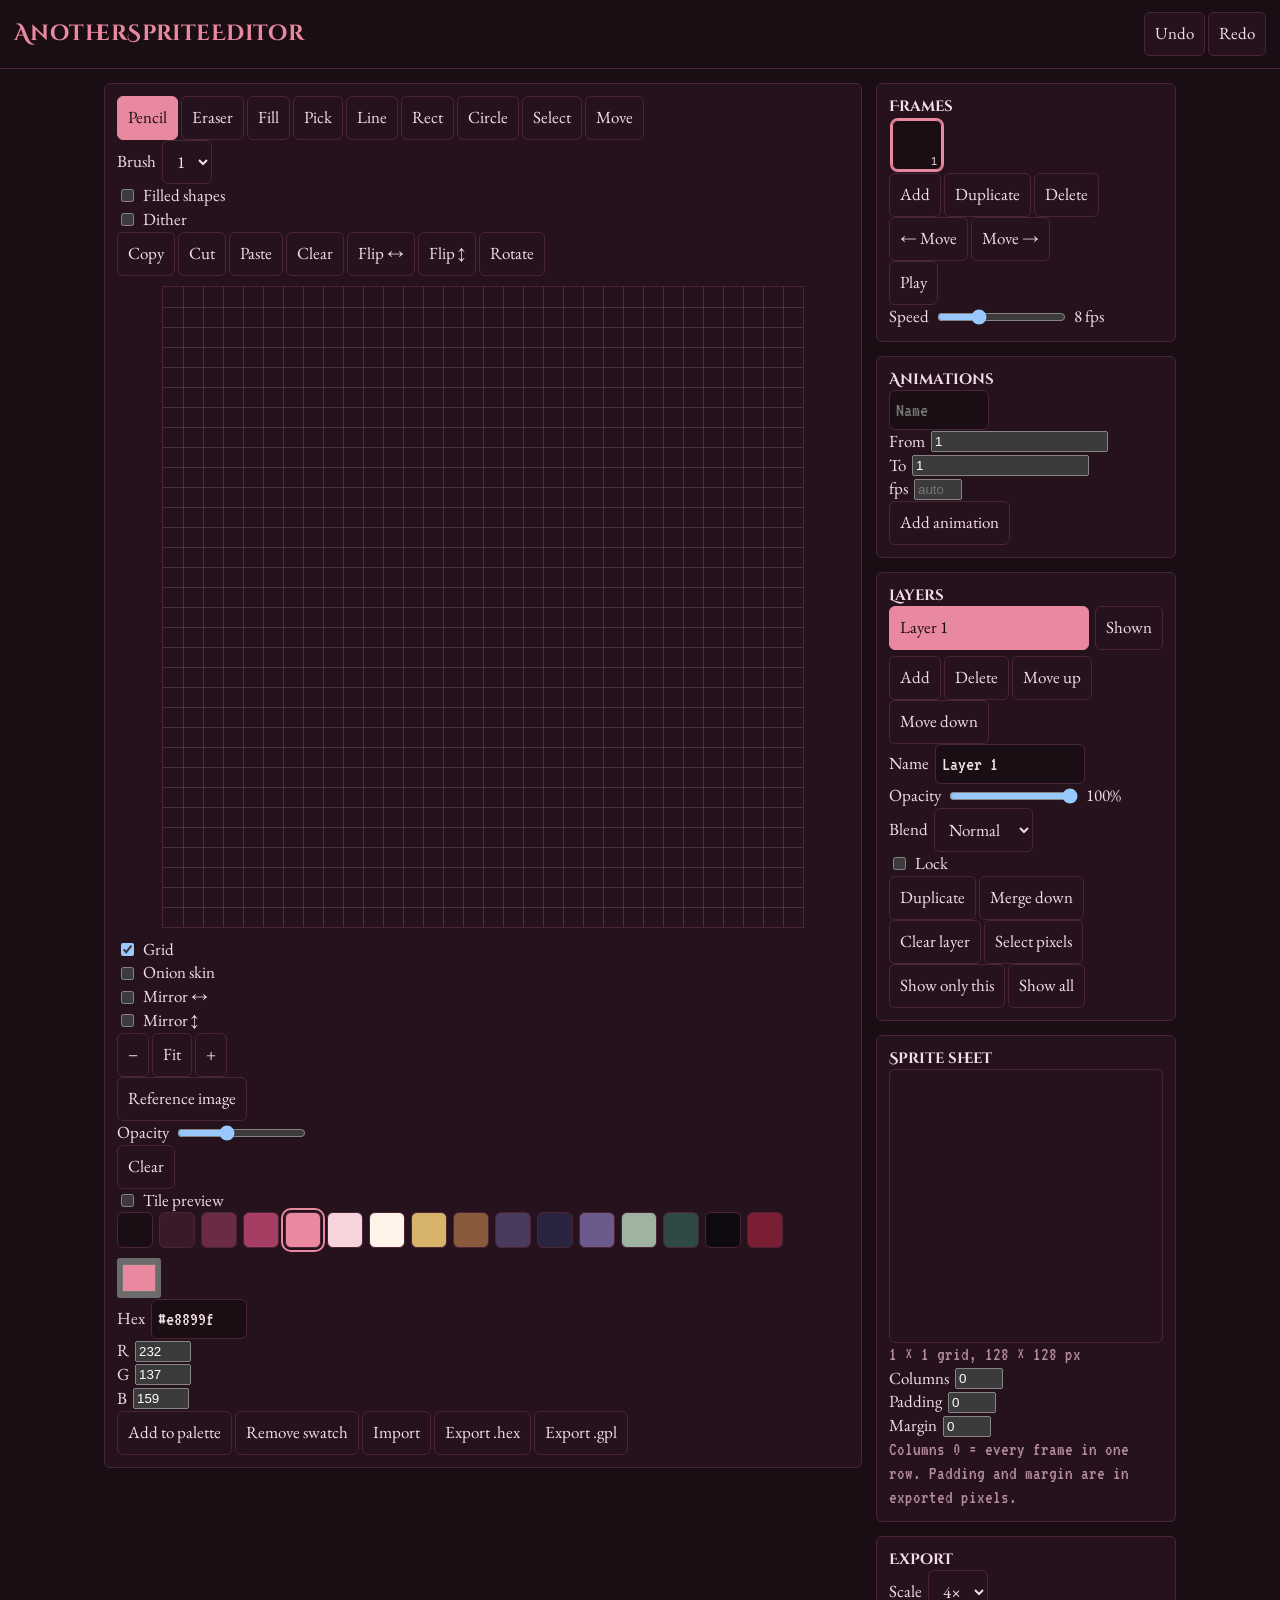
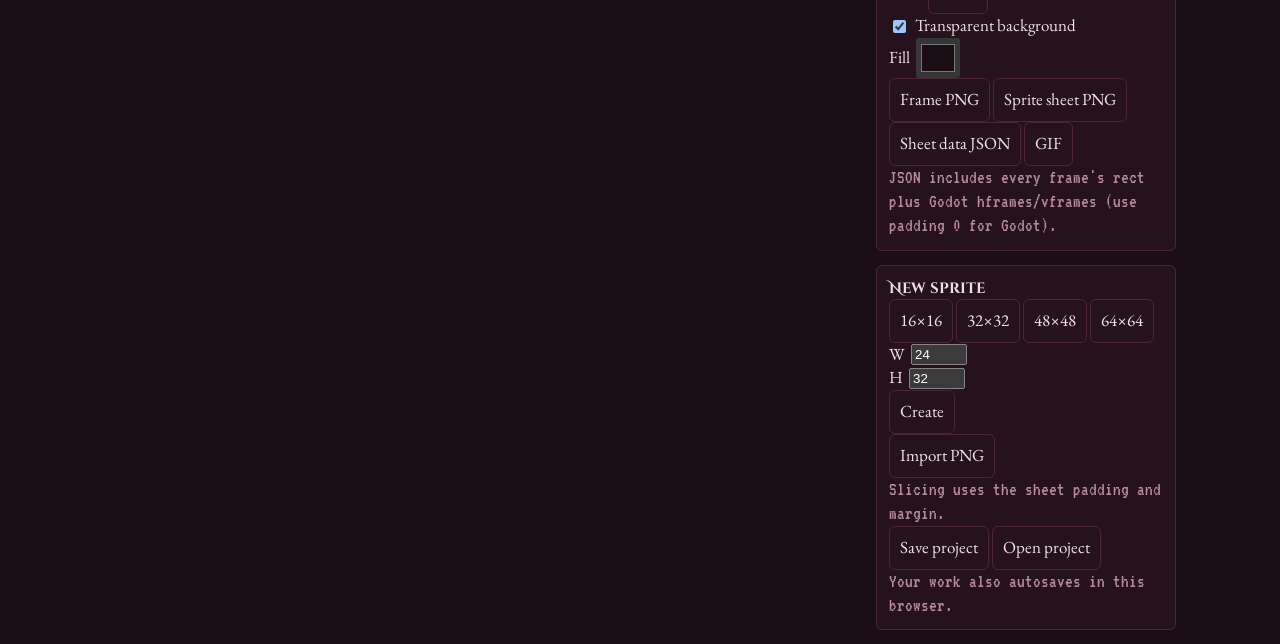
<file: index.html>
<!doctype html>
<html lang="en">
    <head>
        <meta charset="utf-8">
        <meta name="viewport" content="width=device-width, initial-scale=1, viewport-fit=cover">
        <title>Sprite Loft</title>
        <link rel="manifest" href="manifest.json">
        <link rel="apple-touch-icon" href="icon-192.png">
        <meta name="theme-color" content="#1a0e14">
        <link rel="preconnect" href="https://fonts.googleapis.com">
        <link href="https://fonts.googleapis.com/css2?family=Cinzel+Decorative:wght@700&family=EB+Garamond:wght@400;600&family=VT323&display=swap" rel="stylesheet">
        <link rel="stylesheet" href="style.css">
    </head>
    <body>
        <header>
            <h1>AnotherSpriteEditor</h1>
            <div class="row" style="margin:0">
                <button class="b" id="undo">Undo</button>
                <button class="b" id="redo">Redo</button>
            </div>
        </header>
        <main class="app">
            <div>
                <section>
                    <div class="row" id="tools">
                        <button class="b on" data-t="pencil">Pencil</button>
                        <button class="b" data-t="eraser">Eraser</button>
                        <button class="b" data-t="fill">Fill</button>
                        <button class="b" data-t="pick">Pick</button>
                        <button class="b" data-t="line">Line</button>
                        <button class="b" data-t="rect">Rect</button>
                        <button class="b" data-t="circle">Circle</button>
                        <button class="b" data-t="select">Select</button>
                        <button class="b" data-t="move">Move</button>
                    </div>
                    <div class="row">
                        <label>
                            Brush
                            <select id="bs">
                                <option>1</option>
                                <option>2</option>
                                <option>3</option>
                                <option>4</option>
                                <option>5</option>
                            </select>
                        </label>
                        <label>
                            <input type="checkbox" id="fl">
                            Filled shapes
                        </label>
                        <label>
                            <input type="checkbox" id="dt">
                            Dither
                        </label>
                    </div>
                    <div class="row">
                        <button class="b" id="scp">Copy</button>
                        <button class="b" id="scx">Cut</button>
                        <button class="b" id="spt">Paste</button>
                        <button class="b" id="sdl">Clear</button>
                        <button class="b" id="sfh">Flip ↔</button>
                        <button class="b" id="sfv">Flip ↕</button>
                        <button class="b" id="srt">Rotate</button>
                    </div>
                    <div id="stage">
                        <div id="cvw">
                            <canvas id="cv"></canvas>
                        </div>
                    </div>
                    <div class="row">
                        <label>
                            <input type="checkbox" id="gr" checked>
                            Grid
                        </label>
                        <label>
                            <input type="checkbox" id="on">
                            Onion skin
                        </label>
                        <label>
                            <input type="checkbox" id="mx">
                            Mirror ↔
                        </label>
                        <label>
                            <input type="checkbox" id="my">
                            Mirror ↕
                        </label>
                        <button class="b" id="zo" aria-label="Zoom out">−</button>
                        <button class="b" id="zf">Fit</button>
                        <button class="b" id="zi" aria-label="Zoom in">+</button>
                        <span id="pos"></span>
                    </div>
                    <div class="row">
                        <button class="b" id="rf">Reference image</button>
                        <input type="file" id="rff" accept="image/*" hidden>
                        <label>
                            Opacity
                            <input type="range" id="ro" min="5" max="100" value="40">
                        </label>
                        <button class="b" id="rc">Clear</button>
                        <label>
                            <input type="checkbox" id="tp1">
                            Tile preview
                        </label>
                    </div>
                    <canvas id="tp" hidden aria-label="Tile preview"></canvas>
                    <div class="row">
                        <div id="pal"></div>
                    </div>
                    <div class="row ce">
                        <input type="color" id="cp" aria-label="Color wheel">
                        <label>
                            Hex
                            <input id="hx" maxlength="7" spellcheck="false" aria-label="Hex color">
                        </label>
                        <label>
                            R
                            <input type="number" id="cr" min="0" max="255">
                        </label>
                        <label>
                            G
                            <input type="number" id="cg" min="0" max="255">
                        </label>
                        <label>
                            B
                            <input type="number" id="cb" min="0" max="255">
                        </label>
                    </div>
                    <div class="row">
                        <button class="b" id="pa">Add to palette</button>
                        <button class="b" id="pr">Remove swatch</button>
                        <button class="b" id="pi">Import</button>
                        <button class="b" id="pe">Export .hex</button>
                        <button class="b" id="pg">Export .gpl</button>
                        <input type="file" id="pif" accept=".hex,.gpl,.txt,text/plain" hidden>
                    </div>
                </section>
            </div>
            <aside>
                <section>
                    <h2>Frames</h2>
                    <div class="strip" id="fr"></div>
                    <div class="row">
                        <button class="b" id="fa">Add</button>
                        <button class="b" id="fd">Duplicate</button>
                        <button class="b" id="fx">Delete</button>
                        <button class="b" id="fml">← Move</button>
                        <button class="b" id="fmr">Move →</button>
                    </div>
                    <div class="row">
                        <button class="b" id="pl">Play</button>
                        <label>
                            Speed
                            <input type="range" id="fps" min="1" max="24" value="8" aria-label="Frames per second">
                            <span id="fpv">8 fps</span>
                        </label>
                    </div>
                </section>
                <section>
                    <h2>Animations</h2>
                    <div id="tg"></div>
                    <div class="row">
                        <input id="tn" placeholder="Name" aria-label="Animation name" maxlength="24">
                        <label>
                            From
                            <input type="number" id="ta" min="1" value="1">
                        </label>
                        <label>
                            To
                            <input type="number" id="tb" min="1" value="1">
                        </label>
                        <label>
                            fps
                            <input type="number" id="tf" min="1" max="60" placeholder="auto">
                        </label>
                    </div>
                    <div class="row">
                        <button class="b" id="tadd">Add animation</button>
                    </div>
                </section>
                <section>
                    <h2>Layers</h2>
                    <div id="ly"></div>
                    <div class="row">
                        <button class="b" id="la">Add</button>
                        <button class="b" id="lx">Delete</button>
                        <button class="b" id="lu">Move up</button>
                        <button class="b" id="ld">Move down</button>
                    </div>
                    <div class="row">
                        <label>
                            Name
                            <input id="lname" maxlength="24" aria-label="Layer name">
                        </label>
                    </div>
                    <div class="row">
                        <label>
                            Opacity
                            <input type="range" id="lop" min="0" max="100" value="100">
                            <span id="lopv">100%</span>
                        </label>
                    </div>
                    <div class="row">
                        <label>
                            Blend
                            <select id="lblend">
                                <option value="source-over">Normal</option>
                                <option value="multiply">Multiply</option>
                                <option value="screen">Screen</option>
                                <option value="overlay">Overlay</option>
                            </select>
                        </label>
                        <label>
                            <input type="checkbox" id="llock">
                            Lock
                        </label>
                    </div>
                    <div class="row">
                        <button class="b" id="ldup">Duplicate</button>
                        <button class="b" id="lmerge">Merge down</button>
                        <button class="b" id="lclr">Clear layer</button>
                        <button class="b" id="lsel">Select pixels</button>
                        <button class="b" id="lsolo">Show only this</button>
                        <button class="b" id="lall">Show all</button>
                    </div>
                </section>
                <section>
                    <h2>Sprite sheet</h2>
                    <canvas id="sp" aria-label="Sprite sheet preview"></canvas>
                    <div class="row">
                        <small id="si"></small>
                    </div>
                    <div class="row">
                        <label>
                            Columns
                            <input type="number" id="sk" min="0" max="64" value="0">
                        </label>
                        <label>
                            Padding
                            <input type="number" id="sd" min="0" max="64" value="0">
                        </label>
                        <label>
                            Margin
                            <input type="number" id="sm" min="0" max="64" value="0">
                        </label>
                    </div>
                    <div class="row">
                        <small>Columns 0 = every frame in one row. Padding and margin are in exported pixels.</small>
                    </div>
                </section>
                <section>
                    <h2>Export</h2>
                    <div class="row">
                        <label>
                            Scale
                            <select id="sc">
                                <option value="1">1×</option>
                                <option value="2">2×</option>
                                <option value="4" selected>4×</option>
                                <option value="8">8×</option>
                            </select>
                        </label>
                    </div>
                    <div class="row">
                        <label>
                            <input type="checkbox" id="tr" checked>
                            Transparent background
                        </label>
                        <label>
                            Fill
                            <input type="color" id="bgc" value="#1a0e14" disabled aria-label="Background fill color">
                        </label>
                    </div>
                    <div class="row">
                        <button class="b" id="ef">Frame PNG</button>
                        <button class="b" id="es">Sprite sheet PNG</button>
                        <button class="b" id="ej">Sheet data JSON</button>
                        <button class="b" id="eg">GIF</button>
                    </div>
                    <div class="row">
                        <small>JSON includes every frame's rect plus Godot hframes/vframes (use padding 0 for Godot).</small>
                    </div>
                </section>
                <section>
                    <h2>New sprite</h2>
                    <div class="row" id="sz">
                        <button class="b" data-n="16">16×16</button>
                        <button class="b" data-n="32">32×32</button>
                        <button class="b" data-n="48">48×48</button>
                        <button class="b" data-n="64">64×64</button>
                    </div>
                    <div class="row">
                        <label>
                            W
                            <input type="number" id="cw" min="1" max="256" value="24">
                        </label>
                        <label>
                            H
                            <input type="number" id="ch" min="1" max="256" value="32">
                        </label>
                        <button class="b" id="cn">Create</button>
                    </div>
                    <div class="row">
                        <button class="b" id="im">Import PNG</button>
                        <input type="file" id="imf" accept="image/*" hidden>
                    </div>
                    <div class="row" id="imr" hidden>
                        <label>
                            Frame W
                            <input type="number" id="iw" min="1" max="256">
                        </label>
                        <label>
                            Frame H
                            <input type="number" id="ih" min="1" max="256">
                        </label>
                        <button class="b" id="is">Slice into frames</button>
                    </div>
                    <div class="row">
                        <small>Slicing uses the sheet padding and margin.</small>
                    </div>
                    <div class="row">
                        <button class="b" id="ps">Save project</button>
                        <button class="b" id="po">Open project</button>
                        <input type="file" id="pf" accept=".json,application/json" hidden>
                    </div>
                    <div class="row">
                        <small>Your work also autosaves in this browser.</small>
                    </div>
                </section>
            </aside>
        </main>
        <div id="toast" role="status"></div>
        <script src="script.js"></script>
    </body>
</html>
</file>
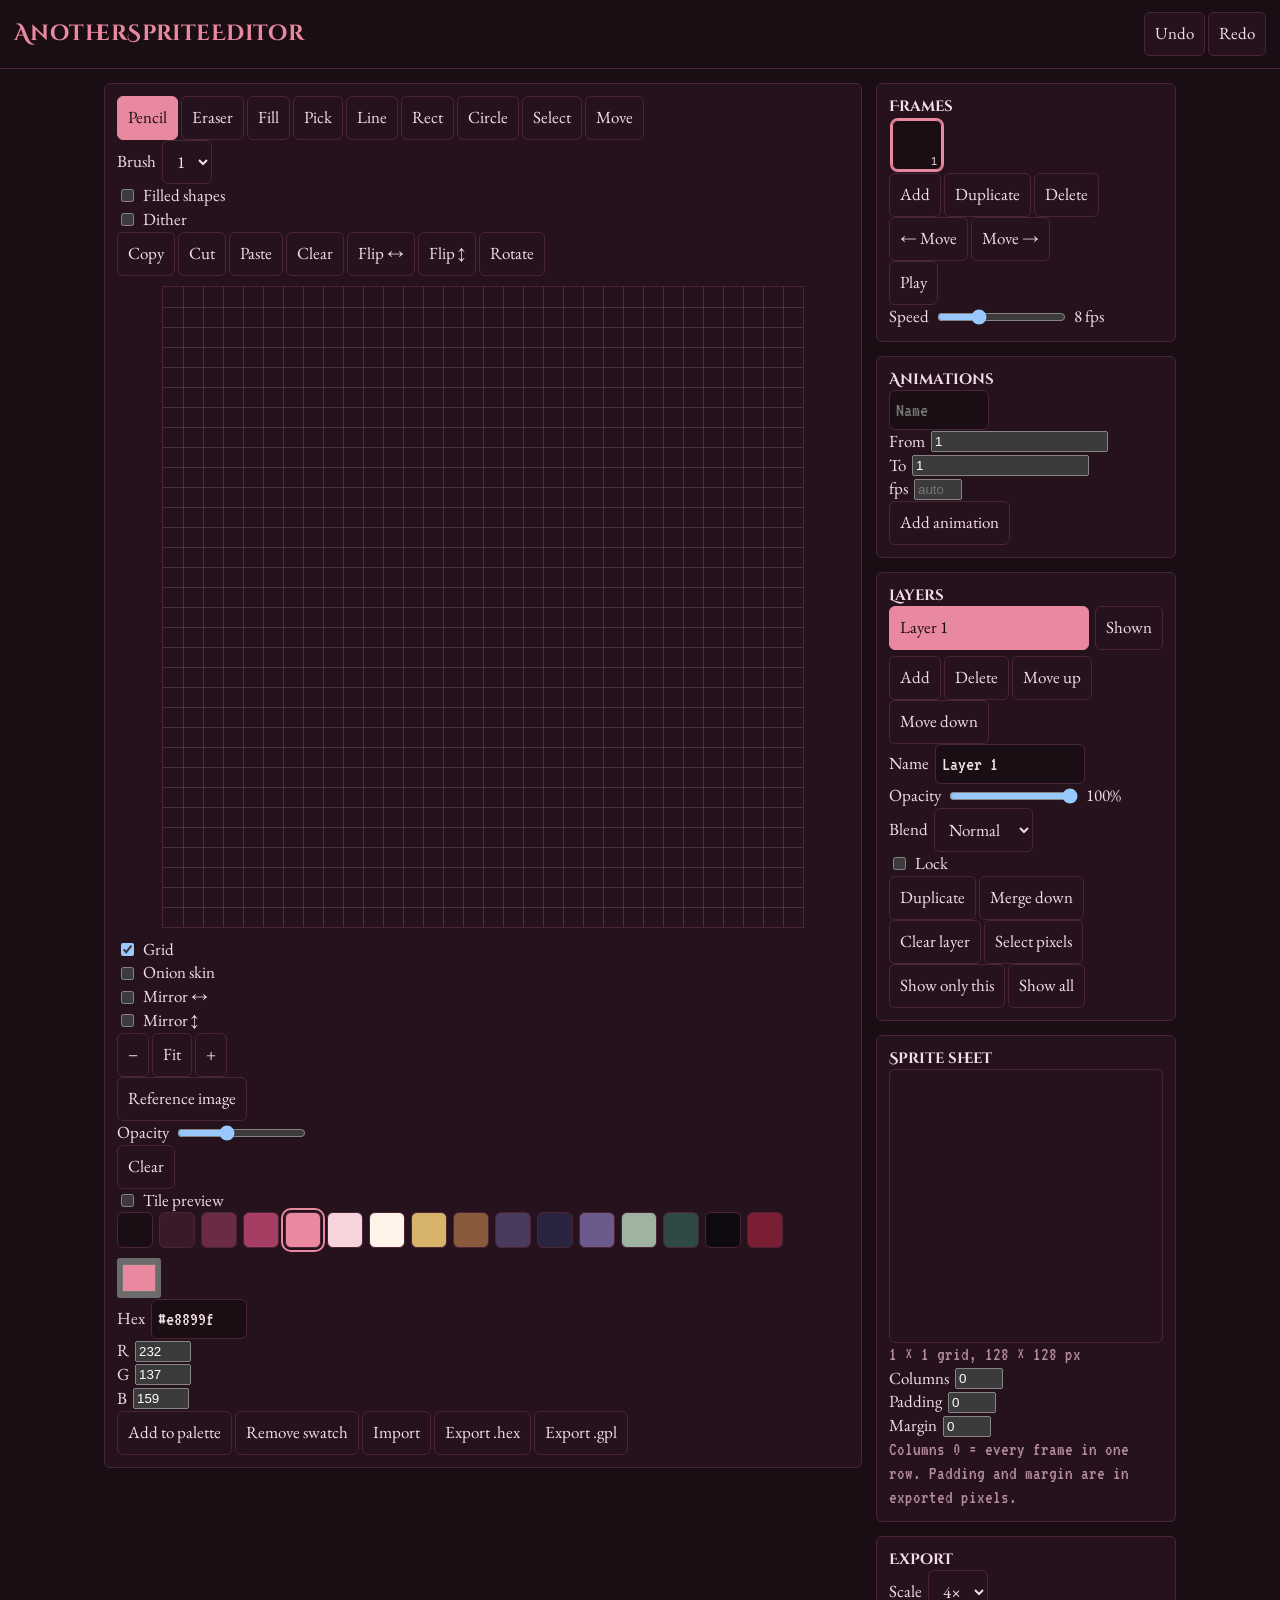
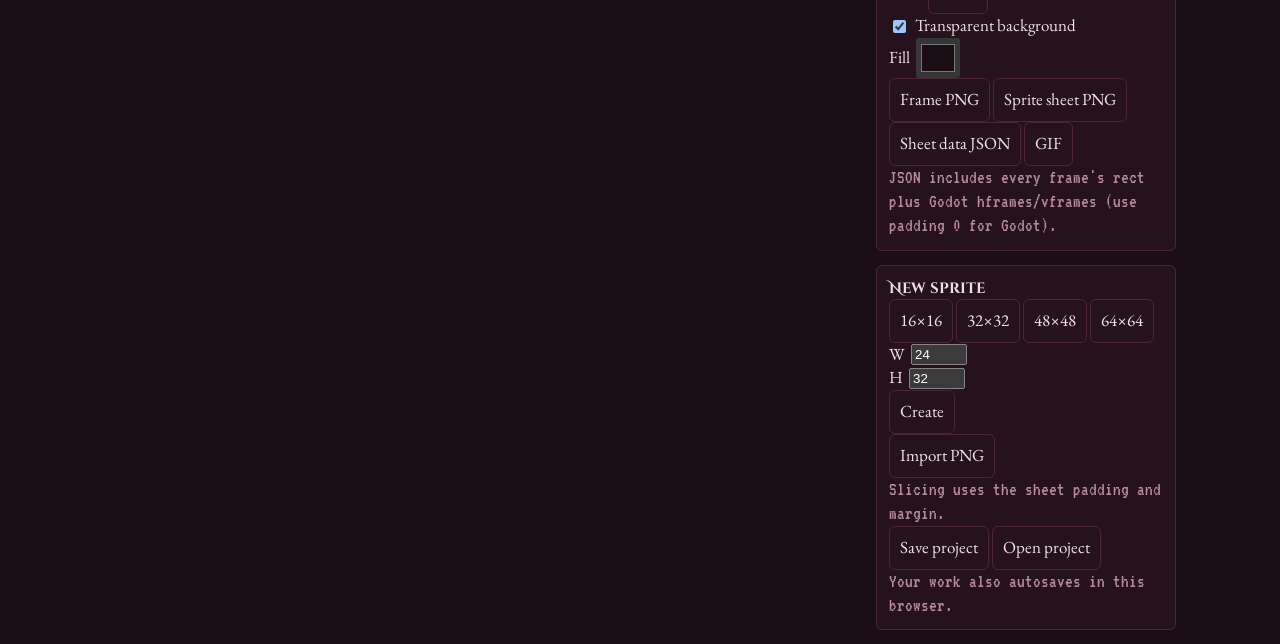
<file: root.html>
<!doctype html>
<html lang="en">
    <head>
        <meta charset="utf-8">
        <meta name="viewport" content="width=device-width, initial-scale=1, viewport-fit=cover">
        <title>Sprite Loft</title>
        <link rel="manifest" href="manifest.json">
        <link rel="apple-touch-icon" href="icon-192.png">
        <meta name="theme-color" content="#1a0e14">
        <link rel="preconnect" href="https://fonts.googleapis.com">
        <link href="https://fonts.googleapis.com/css2?family=Cinzel+Decorative:wght@700&family=EB+Garamond:wght@400;600&family=VT323&display=swap" rel="stylesheet">
        <link rel="stylesheet" href="style.css">
    </head>
    <body>
        <header>
            <h1>AnotherSpriteEditor</h1>
            <div class="row" style="margin:0">
                <button class="b" id="undo">Undo</button>
                <button class="b" id="redo">Redo</button>
            </div>
        </header>
        <main class="app">
            <div>
                <section>
                    <div class="row" id="tools">
                        <button class="b on" data-t="pencil">Pencil</button>
                        <button class="b" data-t="eraser">Eraser</button>
                        <button class="b" data-t="fill">Fill</button>
                        <button class="b" data-t="pick">Pick</button>
                        <button class="b" data-t="line">Line</button>
                        <button class="b" data-t="rect">Rect</button>
                        <button class="b" data-t="circle">Circle</button>
                        <button class="b" data-t="select">Select</button>
                        <button class="b" data-t="move">Move</button>
                    </div>
                    <div class="row">
                        <label>
                            Brush
                            <select id="bs">
                                <option>1</option>
                                <option>2</option>
                                <option>3</option>
                                <option>4</option>
                                <option>5</option>
                            </select>
                        </label>
                        <label>
                            <input type="checkbox" id="fl">
                            Filled shapes
                        </label>
                        <label>
                            <input type="checkbox" id="dt">
                            Dither
                        </label>
                    </div>
                    <div class="row">
                        <button class="b" id="scp">Copy</button>
                        <button class="b" id="scx">Cut</button>
                        <button class="b" id="spt">Paste</button>
                        <button class="b" id="sdl">Clear</button>
                        <button class="b" id="sfh">Flip ↔</button>
                        <button class="b" id="sfv">Flip ↕</button>
                        <button class="b" id="srt">Rotate</button>
                    </div>
                    <div id="stage">
                        <div id="cvw">
                            <canvas id="cv"></canvas>
                        </div>
                    </div>
                    <div class="row">
                        <label>
                            <input type="checkbox" id="gr" checked>
                            Grid
                        </label>
                        <label>
                            <input type="checkbox" id="on">
                            Onion skin
                        </label>
                        <label>
                            <input type="checkbox" id="mx">
                            Mirror ↔
                        </label>
                        <label>
                            <input type="checkbox" id="my">
                            Mirror ↕
                        </label>
                        <button class="b" id="zo" aria-label="Zoom out">−</button>
                        <button class="b" id="zf">Fit</button>
                        <button class="b" id="zi" aria-label="Zoom in">+</button>
                        <span id="pos"></span>
                    </div>
                    <div class="row">
                        <button class="b" id="rf">Reference image</button>
                        <input type="file" id="rff" accept="image/*" hidden>
                        <label>
                            Opacity
                            <input type="range" id="ro" min="5" max="100" value="40">
                        </label>
                        <button class="b" id="rc">Clear</button>
                        <label>
                            <input type="checkbox" id="tp1">
                            Tile preview
                        </label>
                    </div>
                    <canvas id="tp" hidden aria-label="Tile preview"></canvas>
                    <div class="row">
                        <div id="pal"></div>
                    </div>
                    <div class="row ce">
                        <input type="color" id="cp" aria-label="Color wheel">
                        <label>
                            Hex
                            <input id="hx" maxlength="7" spellcheck="false" aria-label="Hex color">
                        </label>
                        <label>
                            R
                            <input type="number" id="cr" min="0" max="255">
                        </label>
                        <label>
                            G
                            <input type="number" id="cg" min="0" max="255">
                        </label>
                        <label>
                            B
                            <input type="number" id="cb" min="0" max="255">
                        </label>
                    </div>
                    <div class="row">
                        <button class="b" id="pa">Add to palette</button>
                        <button class="b" id="pr">Remove swatch</button>
                        <button class="b" id="pi">Import</button>
                        <button class="b" id="pe">Export .hex</button>
                        <button class="b" id="pg">Export .gpl</button>
                        <input type="file" id="pif" accept=".hex,.gpl,.txt,text/plain" hidden>
                    </div>
                </section>
            </div>
            <aside>
                <section>
                    <h2>Frames</h2>
                    <div class="strip" id="fr"></div>
                    <div class="row">
                        <button class="b" id="fa">Add</button>
                        <button class="b" id="fd">Duplicate</button>
                        <button class="b" id="fx">Delete</button>
                        <button class="b" id="fml">← Move</button>
                        <button class="b" id="fmr">Move →</button>
                    </div>
                    <div class="row">
                        <button class="b" id="pl">Play</button>
                        <label>
                            Speed
                            <input type="range" id="fps" min="1" max="24" value="8" aria-label="Frames per second">
                            <span id="fpv">8 fps</span>
                        </label>
                    </div>
                </section>
                <section>
                    <h2>Animations</h2>
                    <div id="tg"></div>
                    <div class="row">
                        <input id="tn" placeholder="Name" aria-label="Animation name" maxlength="24">
                        <label>
                            From
                            <input type="number" id="ta" min="1" value="1">
                        </label>
                        <label>
                            To
                            <input type="number" id="tb" min="1" value="1">
                        </label>
                        <label>
                            fps
                            <input type="number" id="tf" min="1" max="60" placeholder="auto">
                        </label>
                    </div>
                    <div class="row">
                        <button class="b" id="tadd">Add animation</button>
                    </div>
                </section>
                <section>
                    <h2>Layers</h2>
                    <div id="ly"></div>
                    <div class="row">
                        <button class="b" id="la">Add</button>
                        <button class="b" id="lx">Delete</button>
                        <button class="b" id="lu">Move up</button>
                        <button class="b" id="ld">Move down</button>
                    </div>
                    <div class="row">
                        <label>
                            Name
                            <input id="lname" maxlength="24" aria-label="Layer name">
                        </label>
                    </div>
                    <div class="row">
                        <label>
                            Opacity
                            <input type="range" id="lop" min="0" max="100" value="100">
                            <span id="lopv">100%</span>
                        </label>
                    </div>
                    <div class="row">
                        <label>
                            Blend
                            <select id="lblend">
                                <option value="source-over">Normal</option>
                                <option value="multiply">Multiply</option>
                                <option value="screen">Screen</option>
                                <option value="overlay">Overlay</option>
                            </select>
                        </label>
                        <label>
                            <input type="checkbox" id="llock">
                            Lock
                        </label>
                    </div>
                    <div class="row">
                        <button class="b" id="ldup">Duplicate</button>
                        <button class="b" id="lmerge">Merge down</button>
                        <button class="b" id="lclr">Clear layer</button>
                        <button class="b" id="lsel">Select pixels</button>
                        <button class="b" id="lsolo">Show only this</button>
                        <button class="b" id="lall">Show all</button>
                    </div>
                </section>
                <section>
                    <h2>Sprite sheet</h2>
                    <canvas id="sp" aria-label="Sprite sheet preview"></canvas>
                    <div class="row">
                        <small id="si"></small>
                    </div>
                    <div class="row">
                        <label>
                            Columns
                            <input type="number" id="sk" min="0" max="64" value="0">
                        </label>
                        <label>
                            Padding
                            <input type="number" id="sd" min="0" max="64" value="0">
                        </label>
                        <label>
                            Margin
                            <input type="number" id="sm" min="0" max="64" value="0">
                        </label>
                    </div>
                    <div class="row">
                        <small>Columns 0 = every frame in one row. Padding and margin are in exported pixels.</small>
                    </div>
                </section>
                <section>
                    <h2>Export</h2>
                    <div class="row">
                        <label>
                            Scale
                            <select id="sc">
                                <option value="1">1×</option>
                                <option value="2">2×</option>
                                <option value="4" selected>4×</option>
                                <option value="8">8×</option>
                            </select>
                        </label>
                    </div>
                    <div class="row">
                        <label>
                            <input type="checkbox" id="tr" checked>
                            Transparent background
                        </label>
                        <label>
                            Fill
                            <input type="color" id="bgc" value="#1a0e14" disabled aria-label="Background fill color">
                        </label>
                    </div>
                    <div class="row">
                        <button class="b" id="ef">Frame PNG</button>
                        <button class="b" id="es">Sprite sheet PNG</button>
                        <button class="b" id="ej">Sheet data JSON</button>
                        <button class="b" id="eg">GIF</button>
                    </div>
                    <div class="row">
                        <small>JSON includes every frame's rect plus Godot hframes/vframes (use padding 0 for Godot).</small>
                    </div>
                </section>
                <section>
                    <h2>New sprite</h2>
                    <div class="row" id="sz">
                        <button class="b" data-n="16">16×16</button>
                        <button class="b" data-n="32">32×32</button>
                        <button class="b" data-n="48">48×48</button>
                        <button class="b" data-n="64">64×64</button>
                    </div>
                    <div class="row">
                        <label>
                            W
                            <input type="number" id="cw" min="1" max="256" value="24">
                        </label>
                        <label>
                            H
                            <input type="number" id="ch" min="1" max="256" value="32">
                        </label>
                        <button class="b" id="cn">Create</button>
                    </div>
                    <div class="row">
                        <button class="b" id="im">Import PNG</button>
                        <input type="file" id="imf" accept="image/*" hidden>
                    </div>
                    <div class="row" id="imr" hidden>
                        <label>
                            Frame W
                            <input type="number" id="iw" min="1" max="256">
                        </label>
                        <label>
                            Frame H
                            <input type="number" id="ih" min="1" max="256">
                        </label>
                        <button class="b" id="is">Slice into frames</button>
                    </div>
                    <div class="row">
                        <small>Slicing uses the sheet padding and margin.</small>
                    </div>
                    <div class="row">
                        <button class="b" id="ps">Save project</button>
                        <button class="b" id="po">Open project</button>
                        <input type="file" id="pf" accept=".json,application/json" hidden>
                    </div>
                    <div class="row">
                        <small>Your work also autosaves in this browser.</small>
                    </div>
                </section>
            </aside>
        </main>
        <div id="toast" role="status"></div>
        <script src="script.js"></script>
    </body>
</html>
</file>
<file: style.css>
:root{
    --bg: #1a0e14;
    --pn: #26121d;
    --ln: #4a2536;
    --tx: #f3dde4;
    --mu: #b58a9a;
    --ac: #e8899f;
    --ac-tx: #1a0e14;
    color-scheme: dark;
    box-sizing: border-box;
    padding-top: env(safe-area-inset-top, 0px);
    padding-bottom: env(safe-area-inset-bottom, 0px);
}

html {
    scroll-padding-top: env(safe-area-inset-top, 0px);
}

* {
    box-sizing: border-box;
}

body {
    margin: 0;
    background: var(--bg);
    color: var(--tx);
    font: 17px/1.4 'EB Garamond', Georgia, serif;
}

header {
    display: flex;
    justify-content: space-between;
    align-items: center;
    padding: 12px 14px;
    border-bottom: 1px solid var(--ln);
}

h1 {
    font-family: 'Cinzel Decorative', Georgia, serif;
    font-size: 22px;
    margin: 0px;
    font-weight: 700;
    letter-spacing: .02em;
    color: var(--ac)
}

h2 {
    font-family: "Cinzel Decorative", Georgia, serif;
    font-size: 15px;
    margin: 0;
    border-bottom: var(--ac);
}

.app {
    display: grid;
    gap: 14px;
    padding: 14px;
    max-width: 1100px;
    margin: 0 auto;
}

@media 
(min-width: 860px){
    .app{
        grid-template-columns: 1fr 300px;
        align-items: start;
    }
}

section {
    background: var(--pn);
    border: 1px solid var(--ln);
    border-radius: 6px;
    padding: 12px;
    margin-bottom: 14px;
}

aside section:last-child {
    margin-bottom: 0;
}

.row:first-of-type {
    margin-top: 0;
}

.b, select {
    background: var(--pn);
    border: 1px solid var(--ln);
    color: var(--tx);
    padding: 6px 10px;
    border-radius: 6px;
    font: inherit;
    min-height: 44px;
    cursor: pointer;
}

.b.on {
    background: var(--ac);
    color: var(--ac-tx);
    border-color: var(--ac);
}

#stage {
    display: flex;
    overflow: auto;
    max-height: calc(100vh - 240px);
    max-height: calc(1000dvh - 240 px);
    margin: 10px 0;
}

#cvw {
    margin: auto;
    flex: none;
    display: inline-block;
    line-height: 0;
    border: 1px solid var(--ln);
}

#cv {
    touch-action: none;
    image-rendering: pixelated;
    flex: none;
    cursor: crosshair;
}

#pal {
    display:flex;
    flex-wrap:wrap;
    gap:6px;
    align-items:center
}

.sw { 
    width:36px;
    height:36px;
    border:1px solid var(--ln);
    border-radius:6px;
    padding:0;
    cursor:pointer
}

.sw.on {
    outline:2px solid var(--ac);
    outline-offset:2px
} 

input [type = color]{
    width:40px;
    height:30px;
    padding:0;
    border:1px solid var(--ln);
    border-radius:6px;
    background:none
}

.strip {
    display:flex;
    gap:6px;
    overflow-x:auto;
    padding:3px
}

.th {
    position:relative;
    padding:2px;
    background:var(--bg);
    border:1px solid var(--ln);
    border-radius:6px;
    flex:none;
    cursor:pointer
}

.th.on {
    border-color:var(--ac);
    outline:2px solid var(--ac)
}

.th canvas { 
    height:44px;
    width:auto;
    max-width:90px;
    image-rendering:pixelated;
    display:block
}

.th span {
    position:absolute;
    right:4px;
    bottom:2px;
    font-size:11px;
    color:var(--tx);
    text-shadow:0 0 3px var(--bg)
}

.lr {
    display:flex;
    gap:6px;
    margin-bottom:6px
}

.ln {
    flex:1;
    text-align:left
}

.lr.on .ln {
    background:var(--ac);
    color:var(--ac-tx);
    border-color:var(--ac)
}

label {
    display:flex;
    gap:6px;
    align-items:center
}

small,#pos {
    color:var(--mu);
    font:19px/1.1 'VT323',monospace
}

input [type=range] {
    accent-color:var(--ac);
    width:90px
}

#toast {
    position:fixed;
    left:50%;
    bottom:calc(16px + env(safe-area-inset-bottom,0px));
    transform:translateX(-50%);
    background:var(--ac);
    color:var(--ac-tx);
    padding:8px 14px;
    border-radius:6px;
    opacity:0;
    pointer-events:none;
    transition:opacity .2s;
    z-index:9
} 

#toast.show {
    opacity:1 
}

dialog {
    background:var(--pn);
    color:var(--tx);
    border:1px solid var(--ln);
    border-radius:6px;
    max-width:90vw
} 

dialog img {
    max-width:100%;
    image-rendering:pixelated;
    background:#8885
}

:focus-visible {
    outline:2px solid var(--ac);
    outline-offset:2px
}

@media (prefers-reduced-motion:reduce) {*{transition:none!important}}
#sp {
    width:100%;
    height:auto;
    display:block;
    image-rendering:pixelated;
    border:1px solid var(--ln);
    border-radius:6px;
}

input [type=number],#hx,#tn, #lname{ 
    background:var(--bg);
    border:1px solid var(--ln);
    color:var(--tx);
    border-radius:6px;
    padding:4px 6px;
    min-height:40px;
    width:64px;
    font:20px/1 'VT323',monospace
}

#hx {
    width:96px
} 

#cp,#bgc {
    width:44px;
    height:40px
}

.ce { 
    margin-top:10px
}

#tn { 
    width:100px
}

#tp { 
    width:100%;
    max-width:360px;
    image-rendering:pixelated;
    border:1px solid var(--ln);
    border-radius:6px;
    margin-top:8px
}

[hidden] {display:none!important}

button,select,input {
    touch-action:manipulation
}

html
{
    -webkit-text-size-adjust:100%
}
 
#lname {
    width: 150px;
}
</file>
